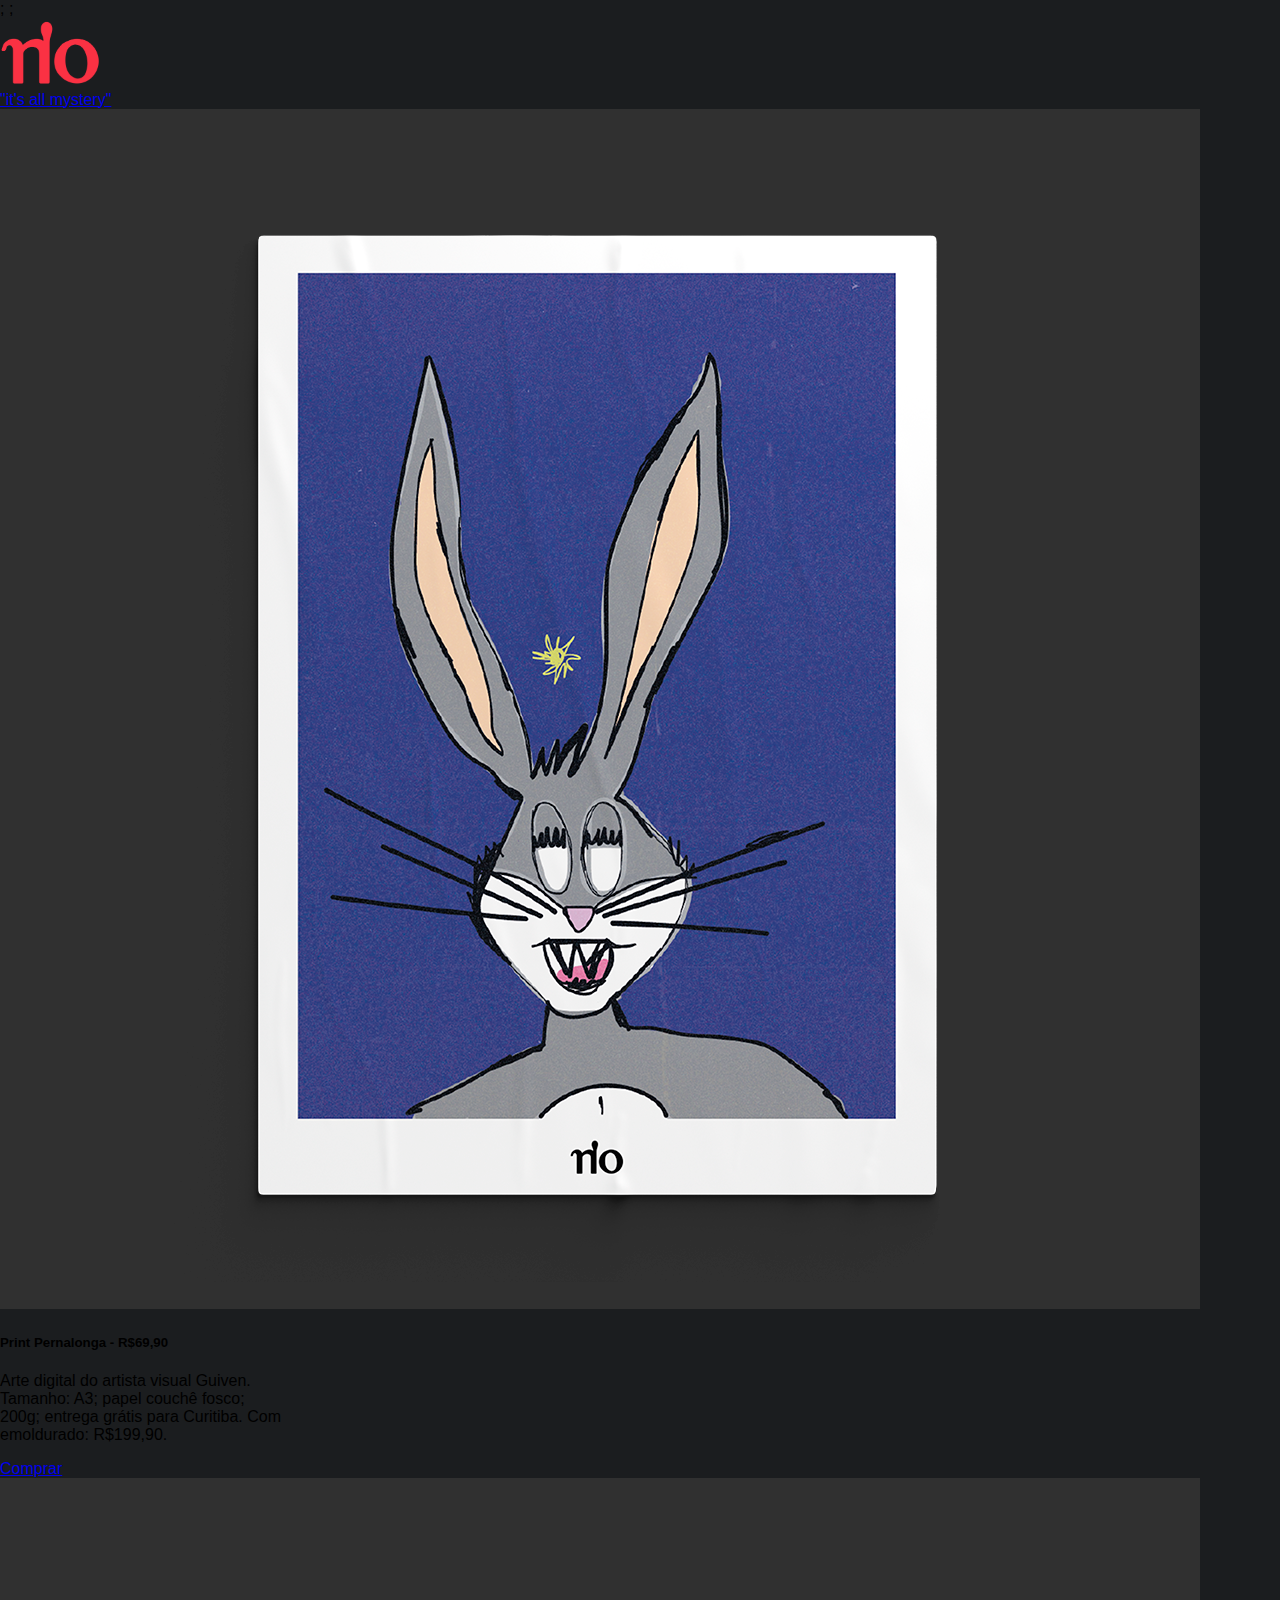
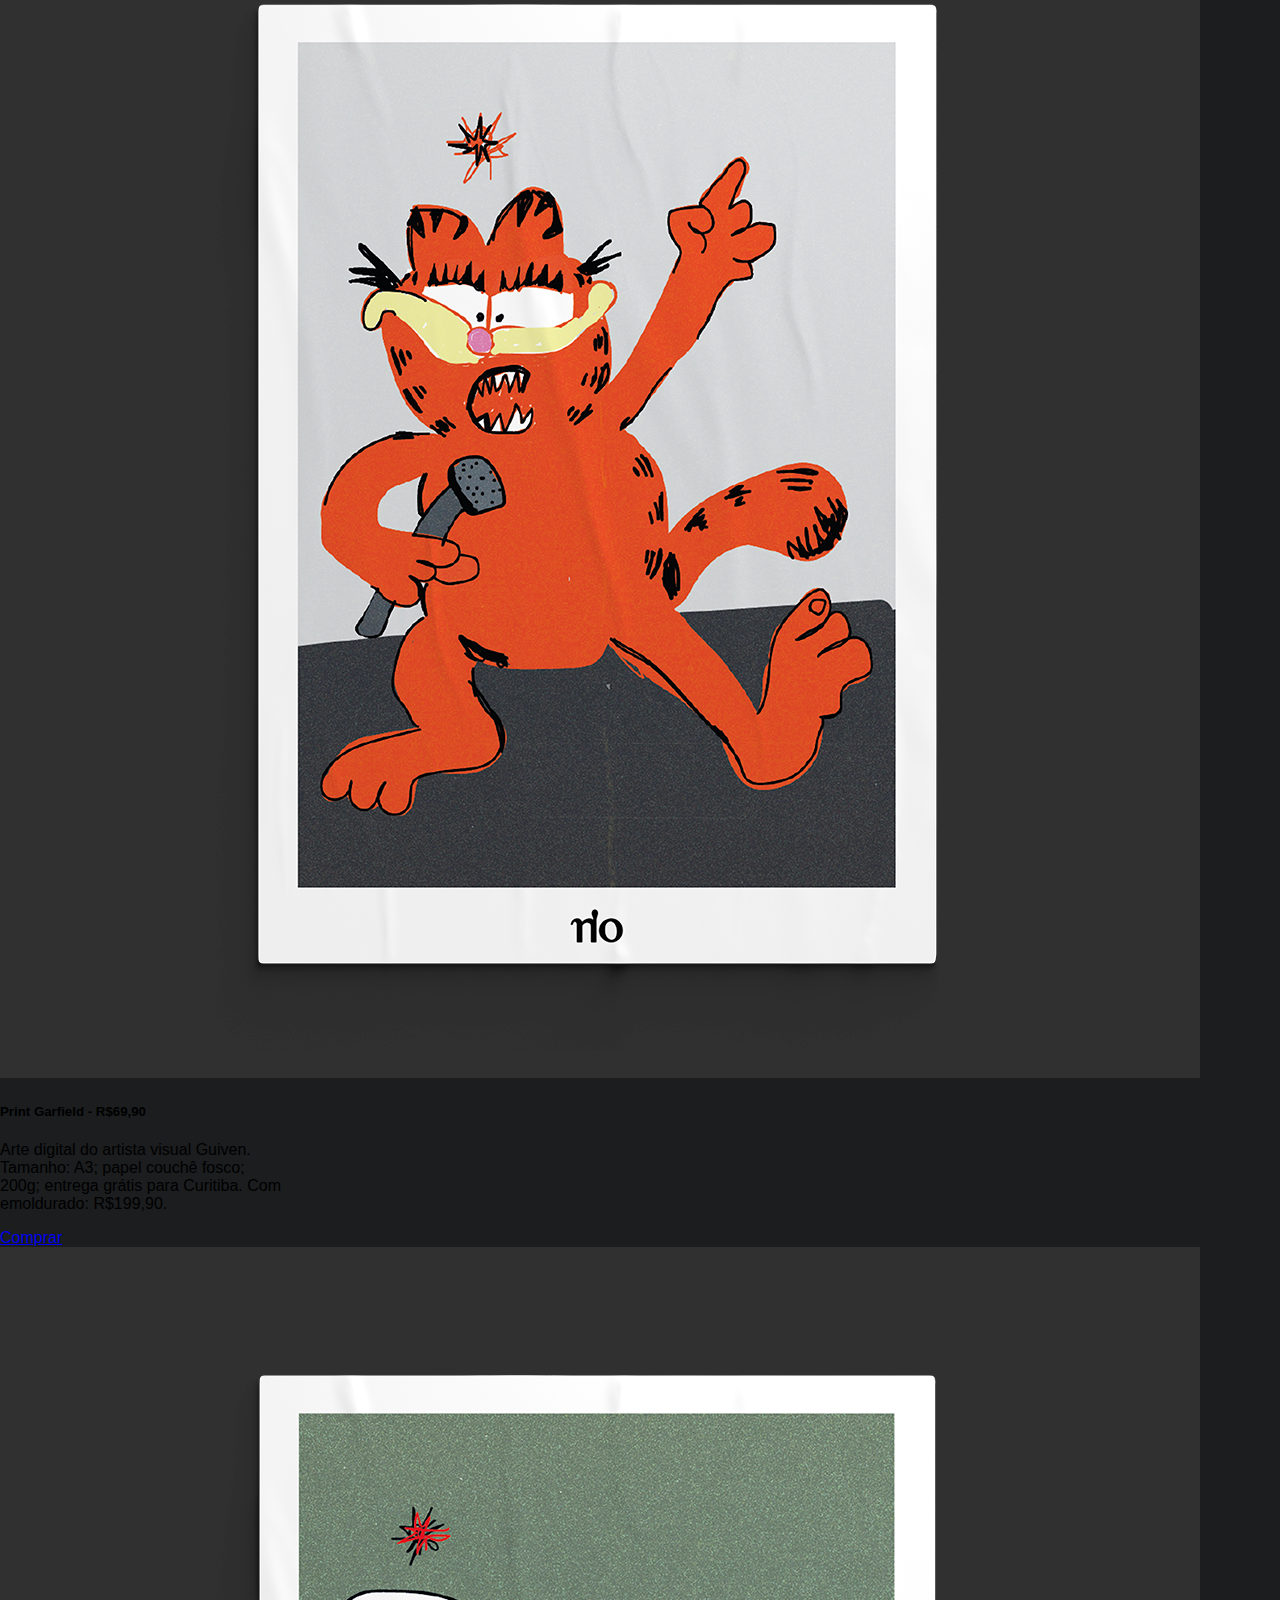
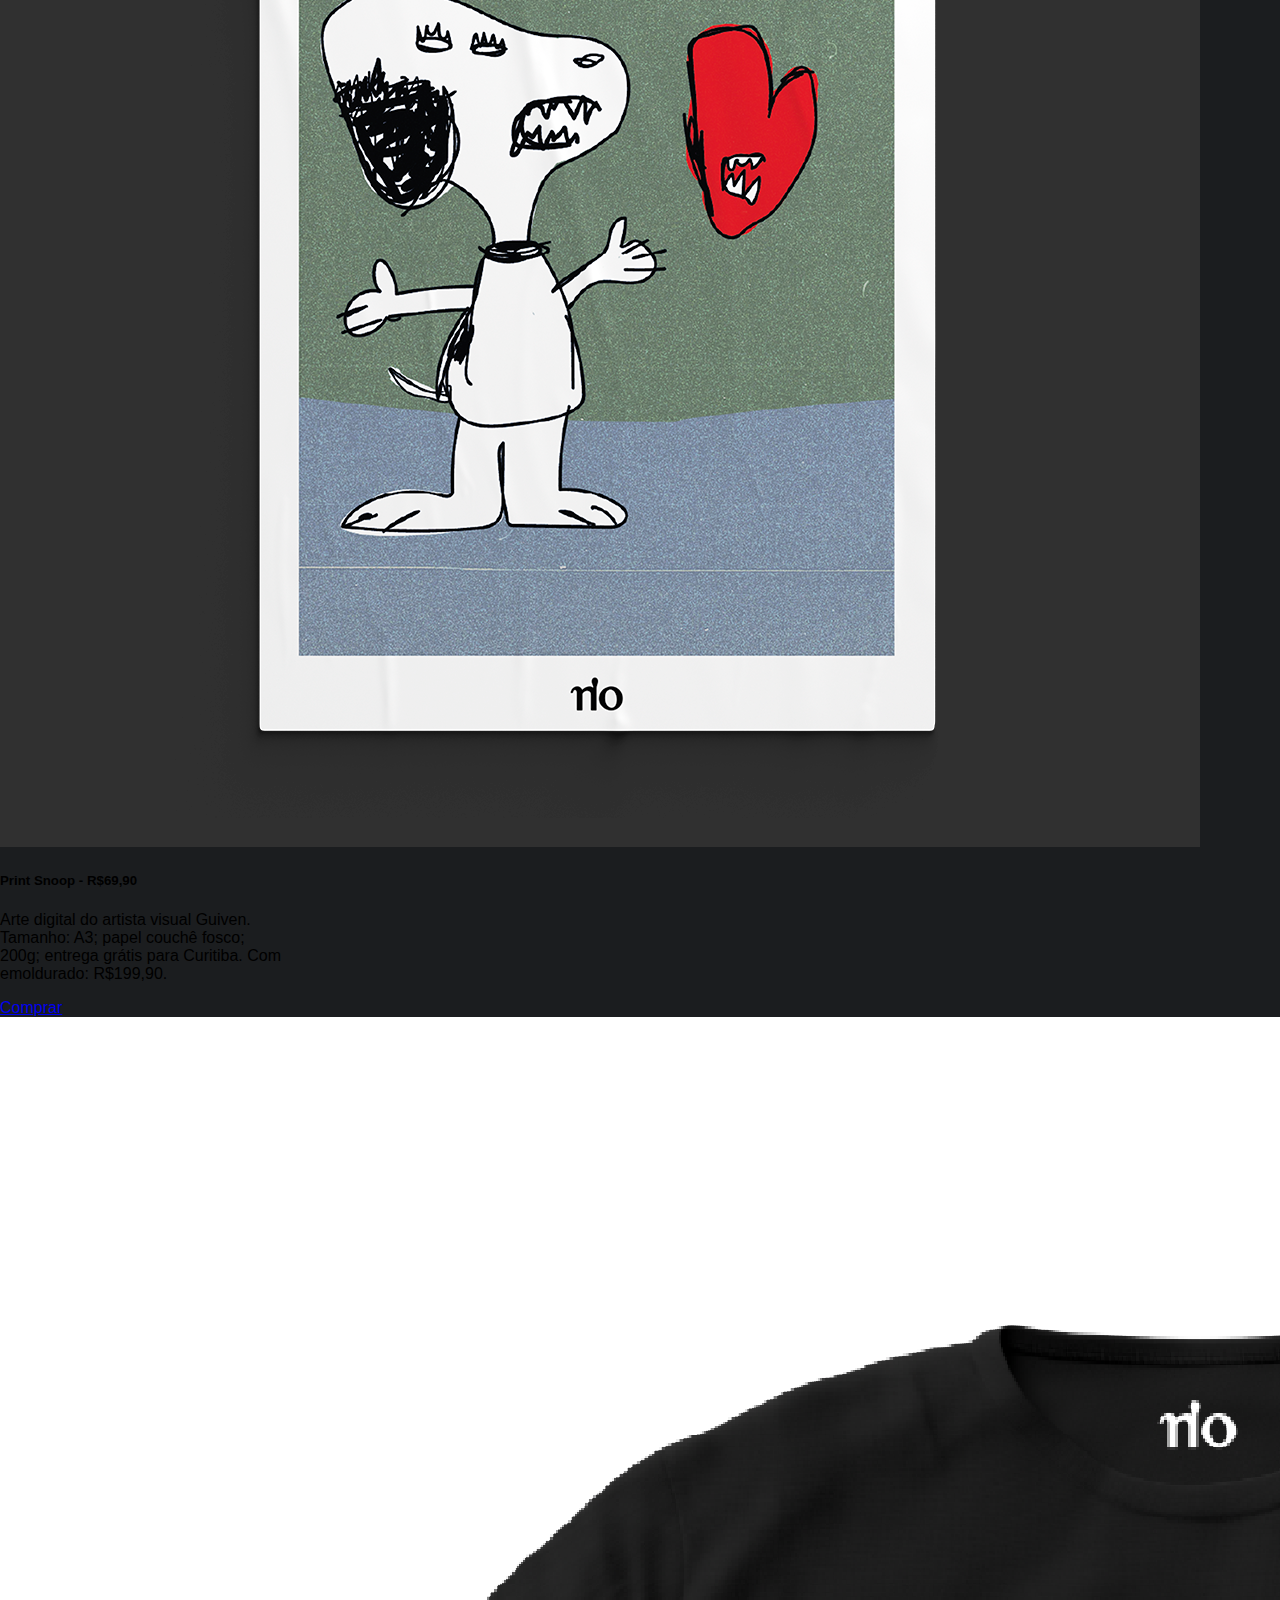
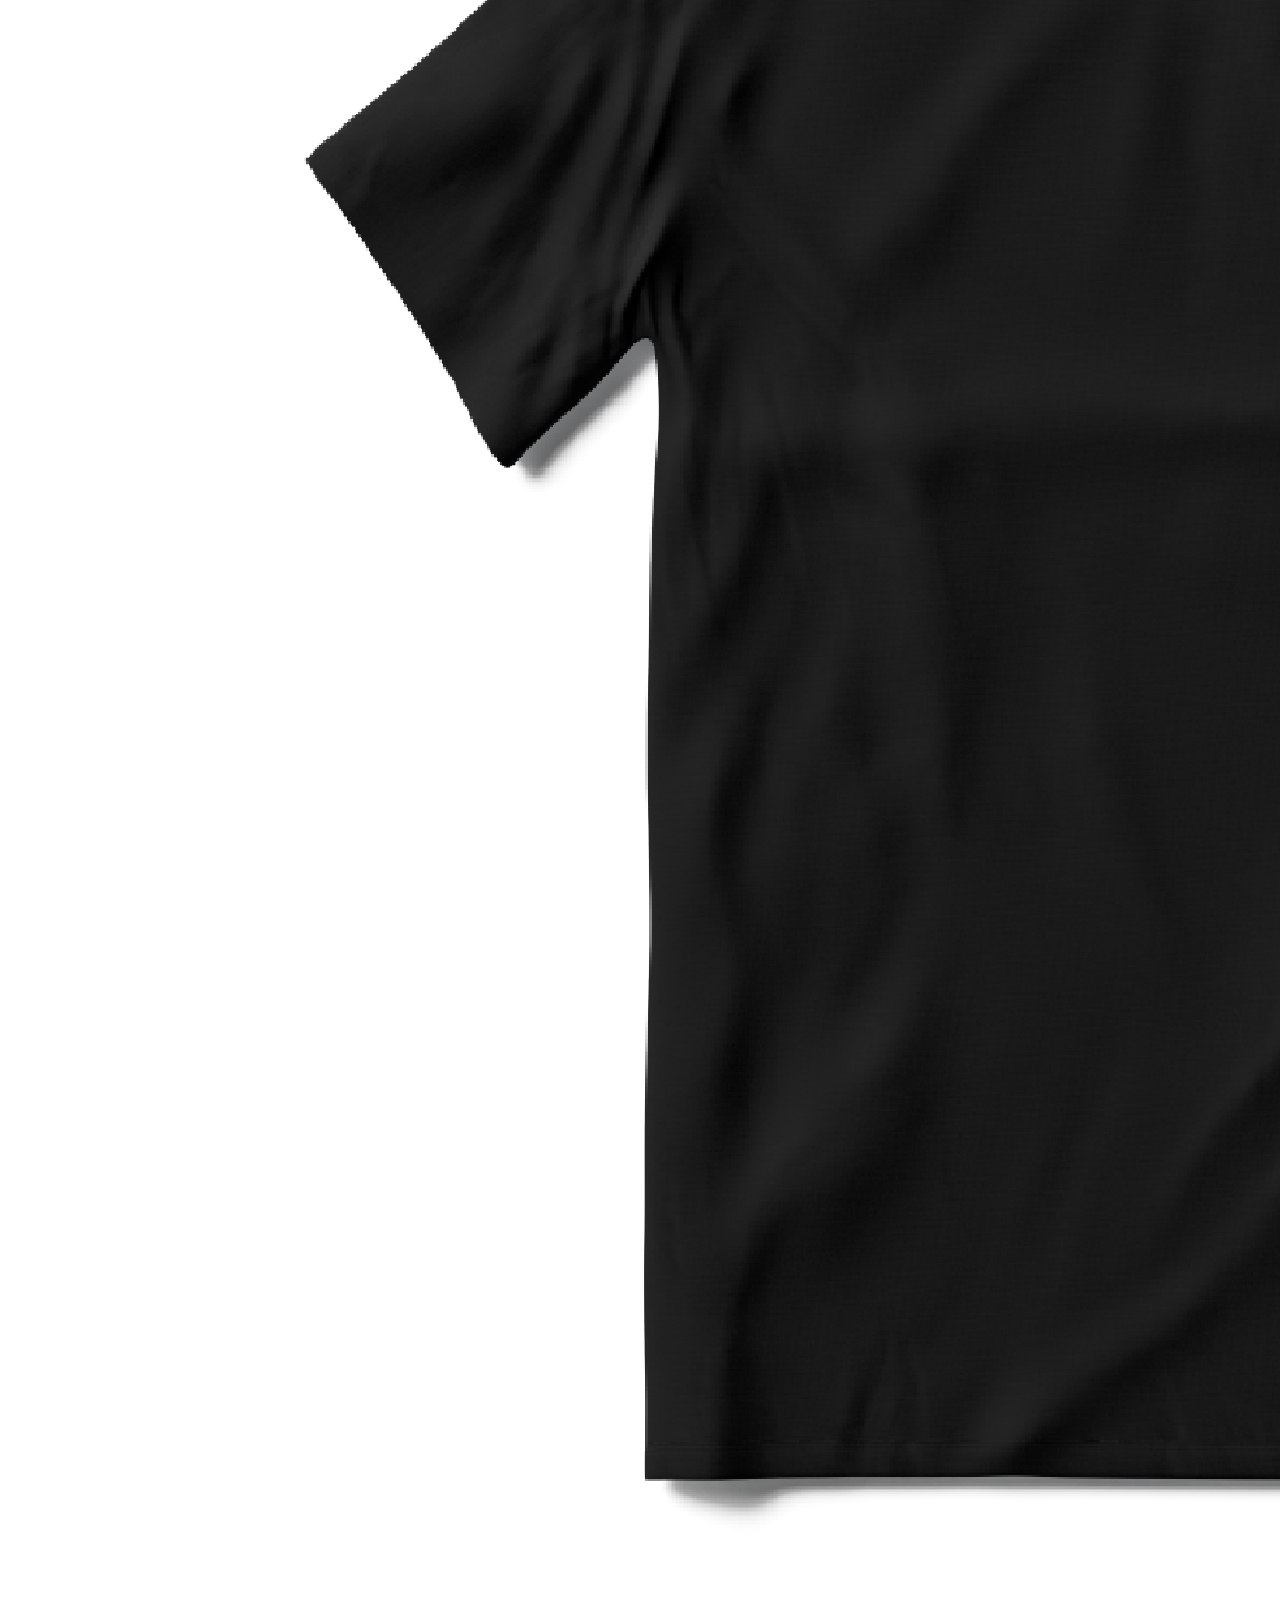
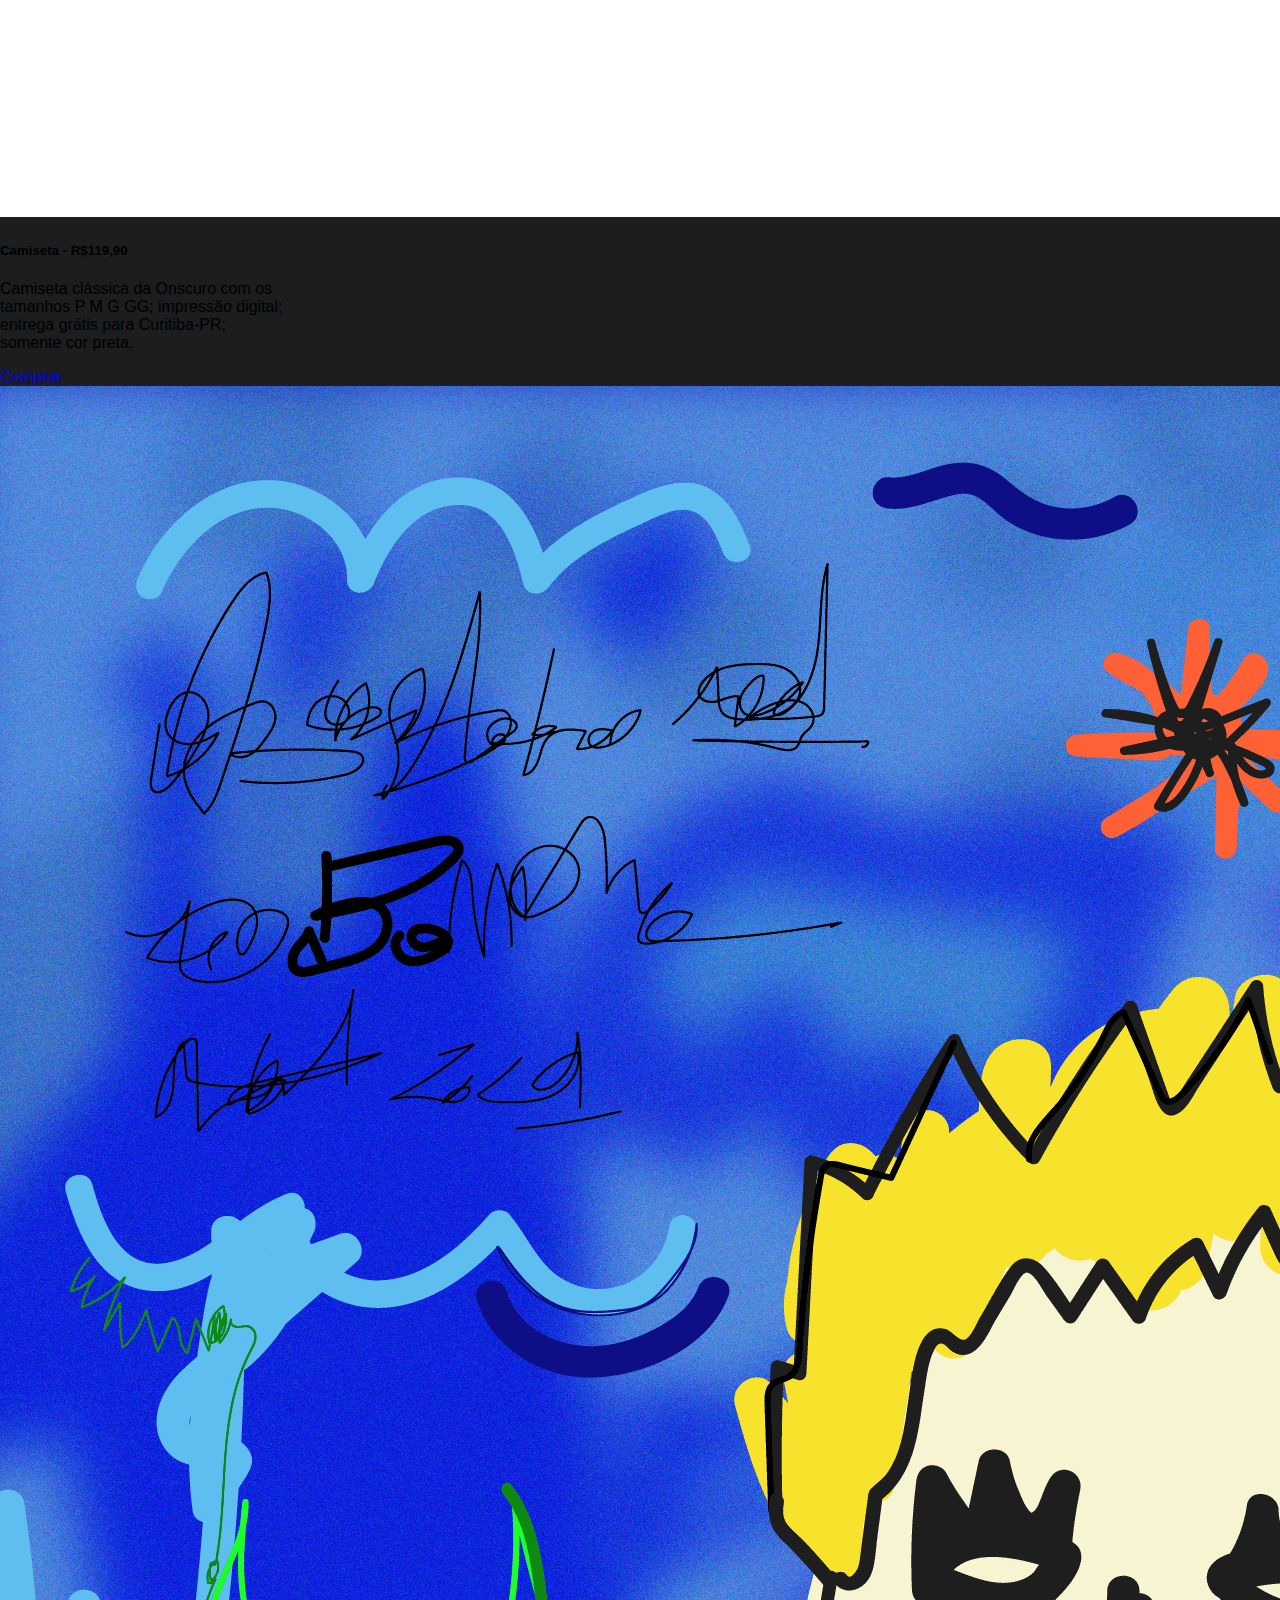
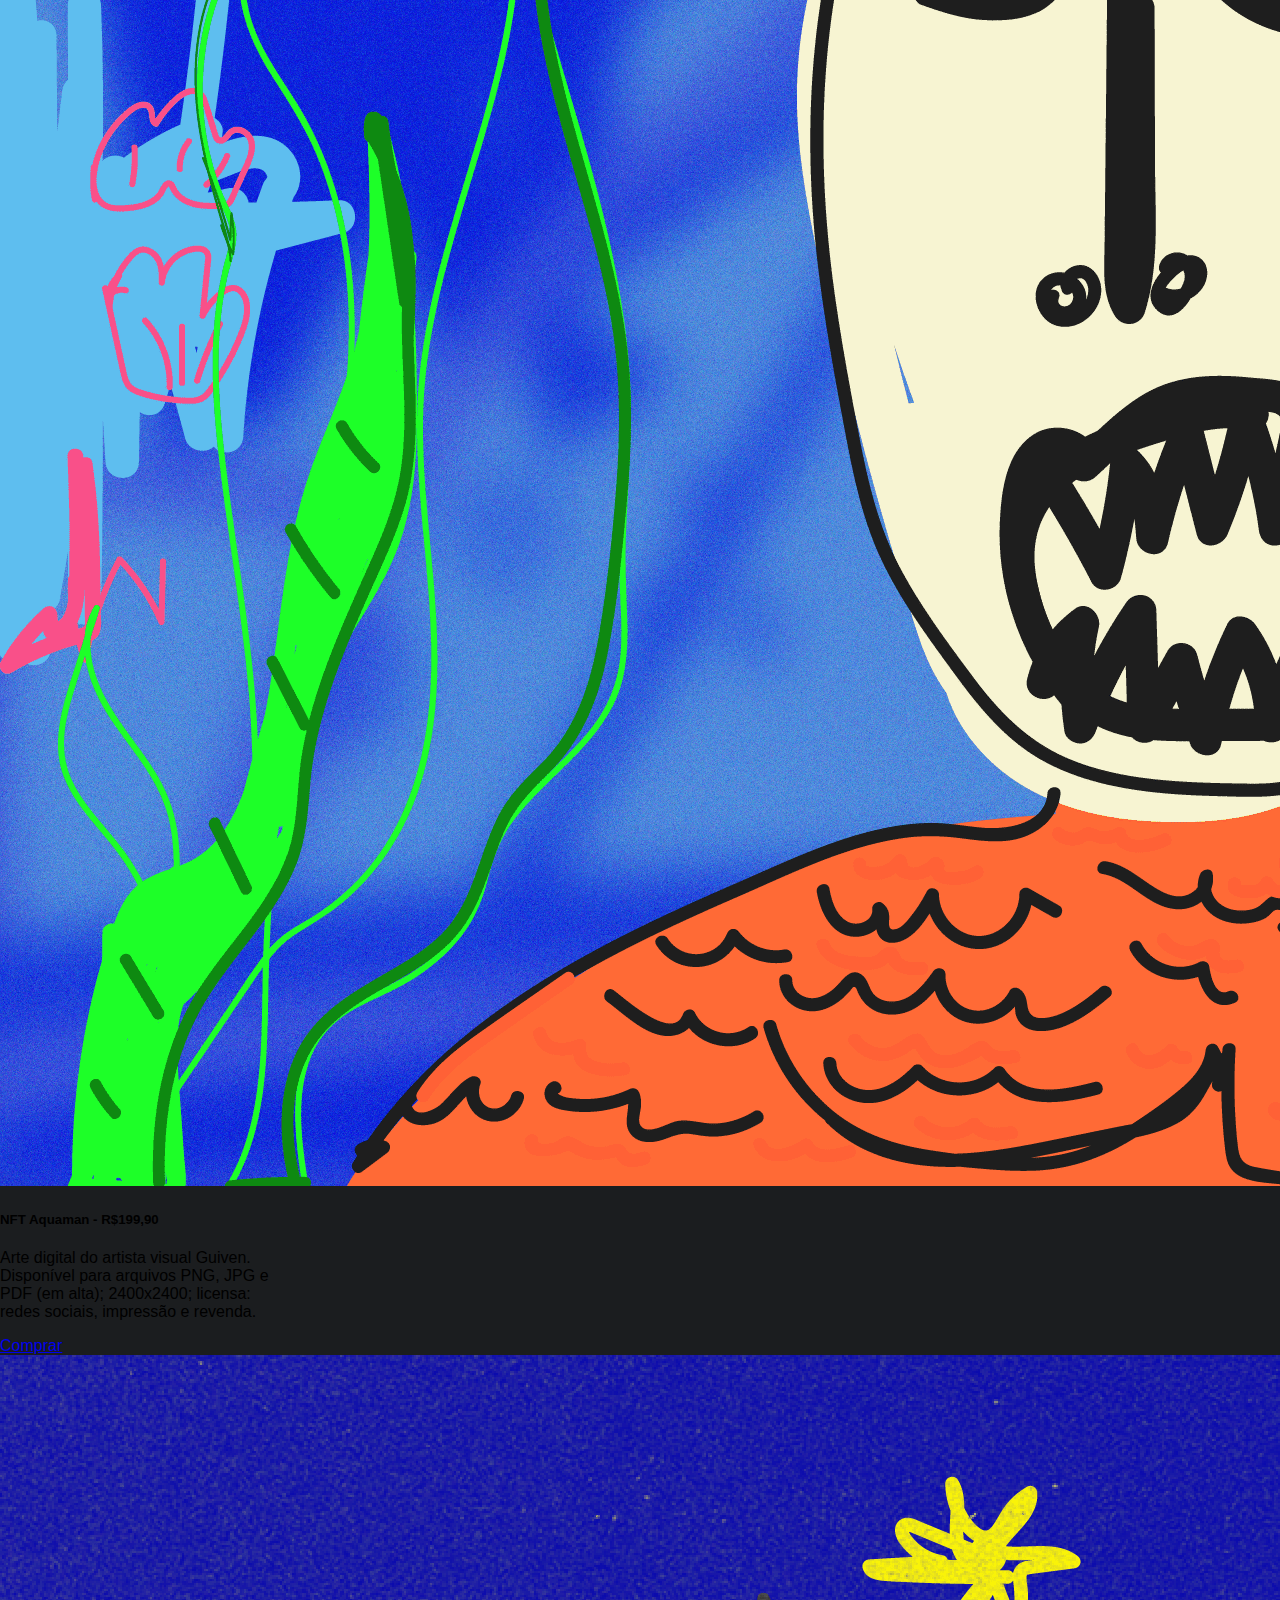
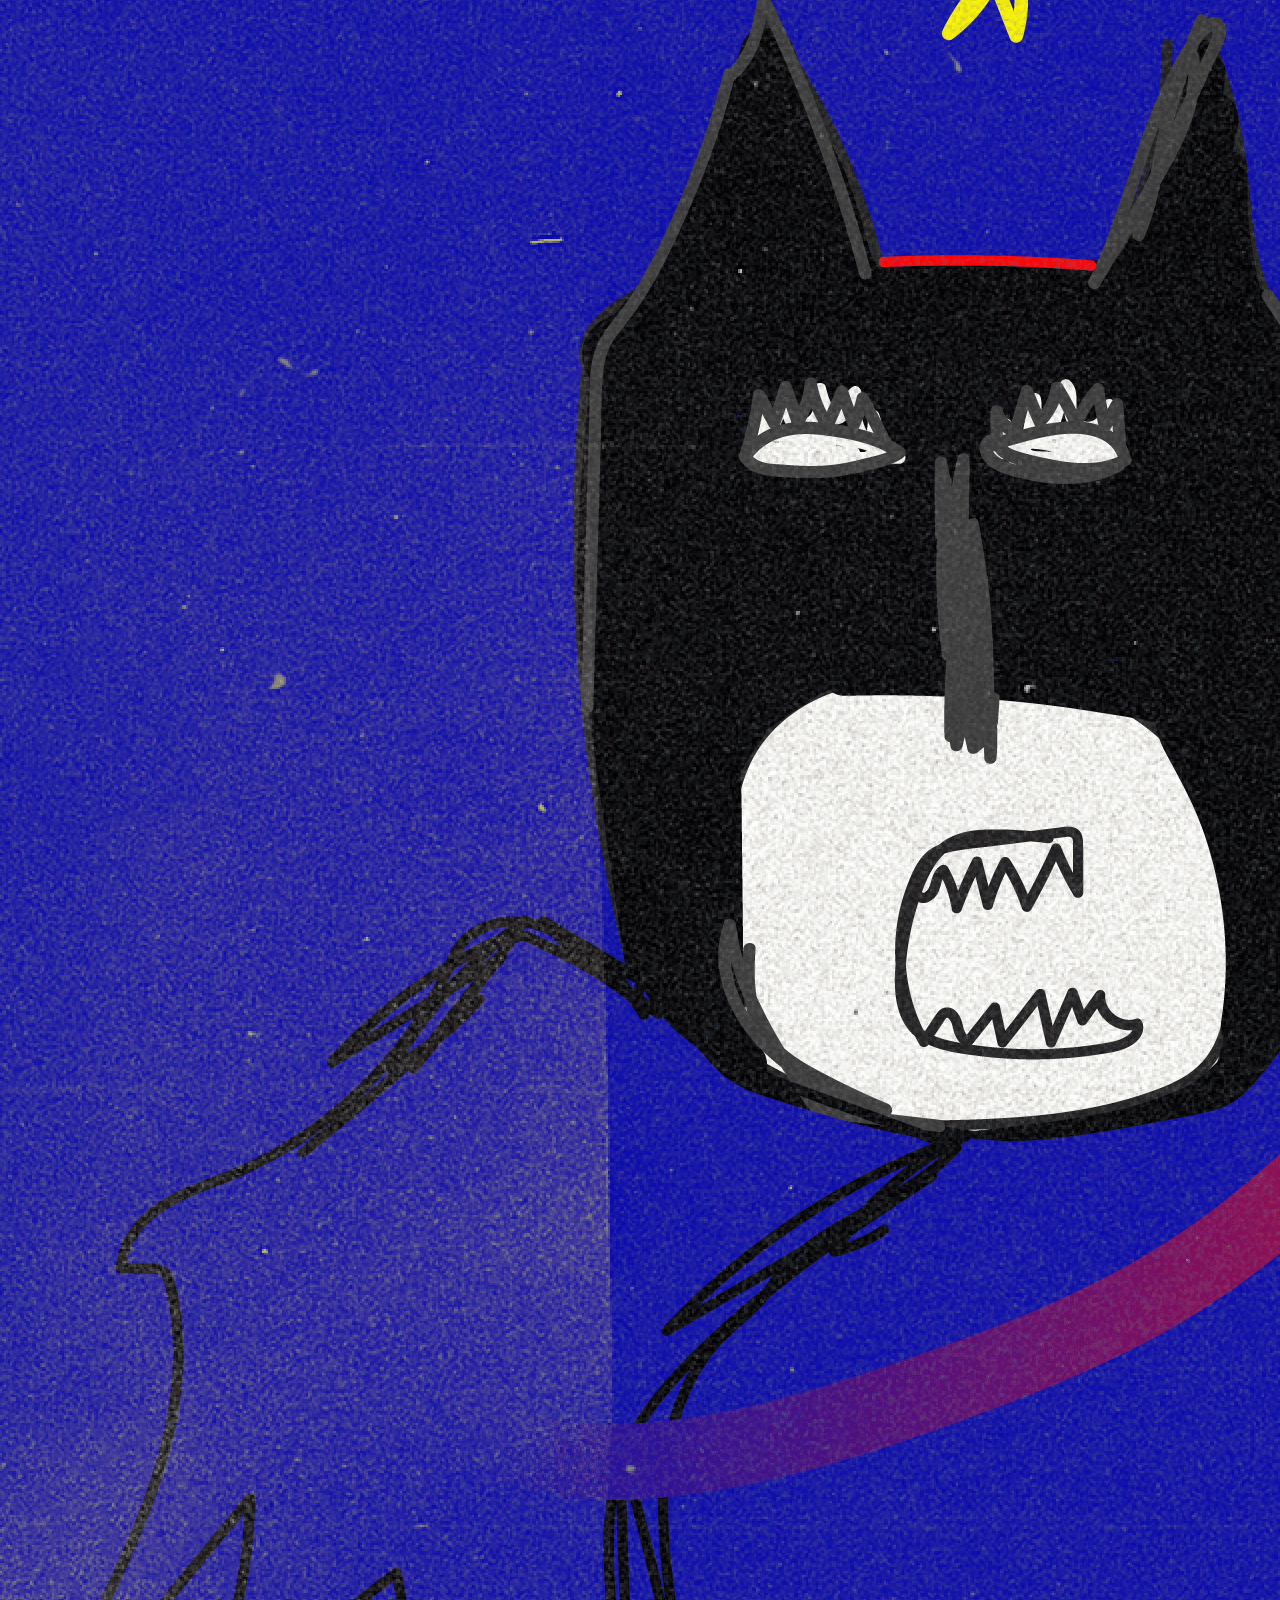
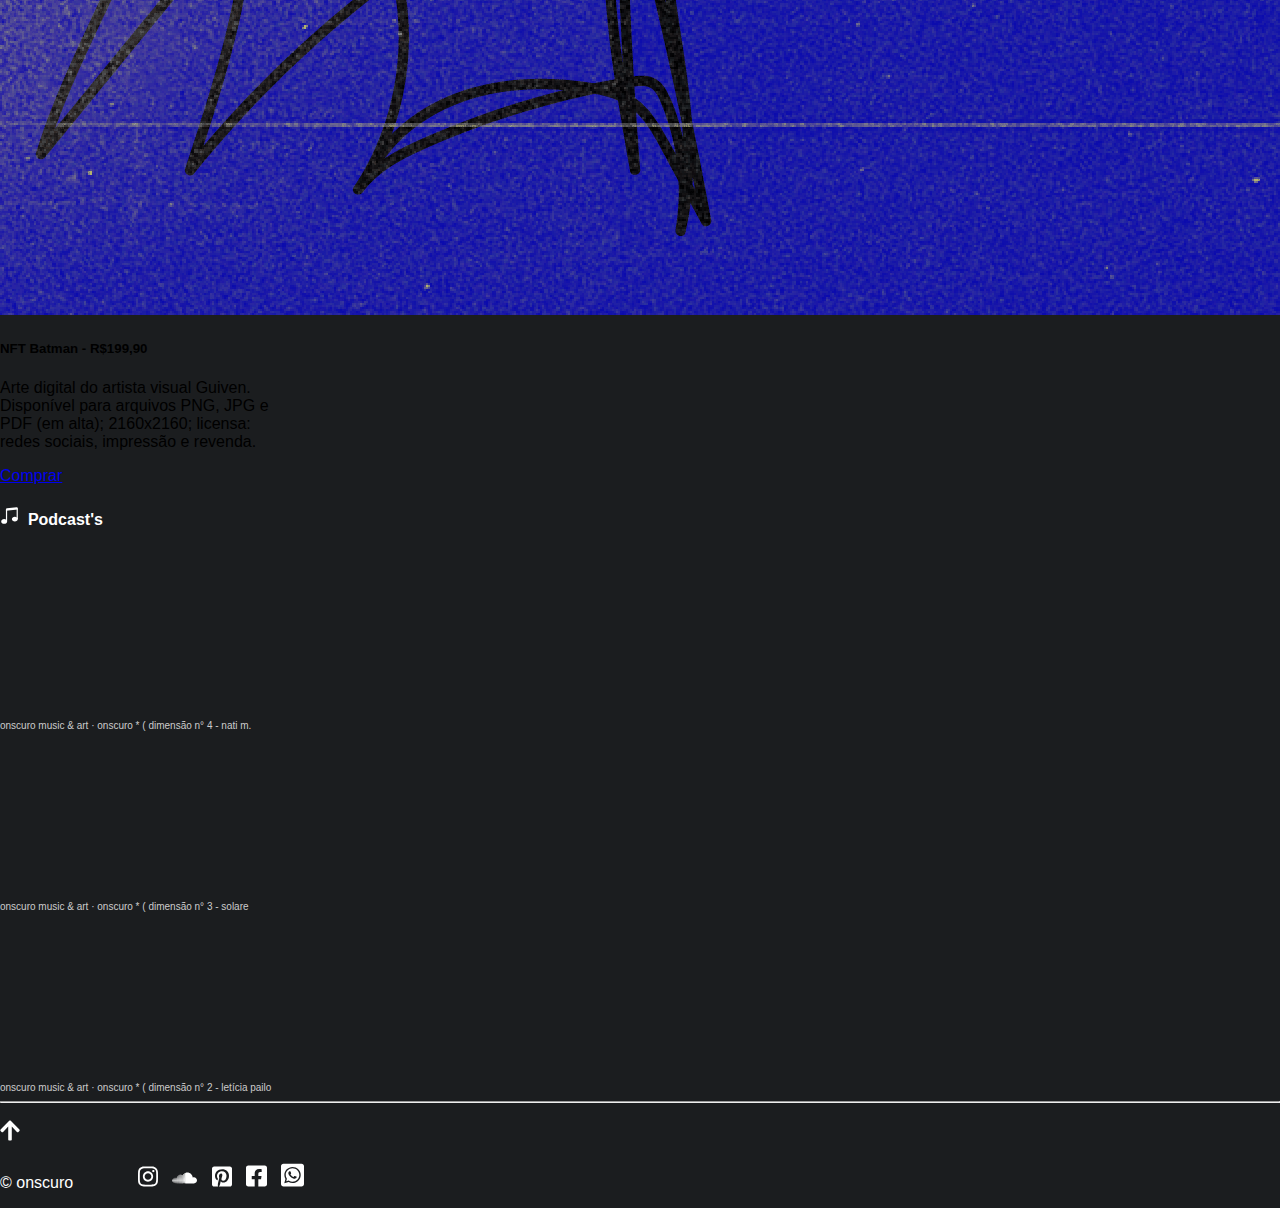
<file: onscuro/index.html>
<!DOCTYPE html>
<html lang="pt">
<head>
    <meta charset="UTF-8">
    <meta http-equiv="X-UA-Compatible" content="IE=edge">
    <meta name="viewport" content="width=device-width, initial-scale=1.0">
    <link href="https://cdn.jsdelivr.net/npm/bootstrap@5.0.1/dist/css/bootstrap.min.css" rel="stylesheet" integrity="sha384-+0n0xVW2eSR5OomGNYDnhzAbDsOXxcvSN1TPprVMTNDbiYZCxYbOOl7+AMvyTG2x" crossorigin="anonymous">
<script src="https://cdn.jsdelivr.net/npm/bootstrap@5.0.1/dist/js/bootstrap.bundle.min.js" integrity="sha384-gtEjrD/SeCtmISkJkNUaaKMoLD0//ElJ19smozuHV6z3Iehds+3Ulb9Bn9Plx0x4" crossorigin="anonymous"></script>
    <link rel="sortcut icon" href="img/200x200.png" type="image/gif" />;
    <link rel="stylesheet" href="css/media.css" />;

    <title>onscuro</title>
</head>
<style>
    body {
        background-color: #1b1d1f;
        margin: 0px;
        padding: 0px;
        width: 100%;
        font-family:-apple-system, BlinkMacSystemFont, 'Segoe UI', Roboto, Oxygen, Ubuntu, Cantarell, 'Open Sans', 'Helvetica Neue', sans-serif;
    
    }

#sublinhado {
  text-decoration: none;
}

</style>
<body>

    <div class="container">
        <div style="width: auto;  ">
   <header>
         <div class="mt-4">
            <div class="mx-auto mb-2" style="width: 108px; box-sizing: content-box;">
                <img src="img/logo.png" class="img-fluid" style="width: 100px;" alt="logotipo">
            </div>

            <div class="mx-auto mb-3" style="width: 119px; box-sizing: content-box;">
                <a href="https://www.youtube.com/watch?v=aVrlwJ4f-QI&ab_channel=SiouxsieAndTheBansheesSiouxsieAndTheBansheesCanaloficialdoartista" class="link-danger text-decoration-none" target="_blank" style="width: 200px;">"it's all mystery"</a>
            </div>
        </div>
    </header>

    <main class="mb-4">
        <div class="container smalign2">
        <div class="row row-cols-1 row-cols-md-2 row-cols-lg-3 g-4 mt-4 mb-5 mx-3 smalign2" style="box-sizing: content-box;">
            <div class="col col-sm-12 smalign">
                <div class="card mx-auto" style="width: 18rem;">
                    <img src="img/pernalonga.png" class="card-img-top" alt="camiseta">
                    <div class="card-body">
                      <h5 class="card-title">Print Pernalonga - R$69,90</h5>
                      <p class="card-text">Arte digital do artista visual Guiven. Tamanho: A3; papel couchê fosco; 200g; entrega grátis para Curitiba. Com emoldurado: R$199,90.</p>
                      <a href="https://api.whatsapp.com/send?phone=5541999811309&text=Ol%C3%A1!%20Quero%20comprar%20a%20arte%20Pernalonga." class="btn btn-outline-success ps-5
                      px-5 ms-5 mx-5">Comprar</a>
                    </div>
                </div>
            </div>
            <div class="col smalign">
                <div class="card mx-auto" style="width: 18rem;">
                    <img src="img/gierfield.png" class="card-img-top" alt="print-gierld">
                    <div class="card-body">
                      <h5 class="card-title">Print Garfield - R$69,90</h5>
                      <p class="card-text">Arte digital do artista visual Guiven. Tamanho: A3; papel couchê fosco; 200g; entrega grátis para Curitiba. Com emoldurado: R$199,90.</p>
                      <a href="https://api.whatsapp.com/send?phone=5541999811309&text=Ol%C3%A1!%20Quero%20comprar%20a%20arte%20Garfield." class="btn btn-outline-success ps-5
                      px-5 ms-5 mx-5">Comprar</a>
                    </div>
                </div>
            </div>
            <div class="col smalign">
                <div class="card mx-auto" style="width: 18rem;">
                    <img src="img/snoop.png" class="card-img-top" alt="...">
                    <div class="card-body">
                      <h5 class="card-title">Print Snoop - R$69,90</h5>
                      <p class="card-text">Arte digital do artista visual Guiven. Tamanho: A3; papel couchê fosco; 200g; entrega grátis para Curitiba. Com emoldurado: R$199,90.</p>
                      <a href="https://api.whatsapp.com/send?phone=5541999811309&text=Ol%C3%A1!%20Quero%20comprar%20a%20arte%20Snoop." class="btn btn-outline-success ps-5
                      px-5 ms-5 mx-5">Comprar</a>
                    </div>
                </div>
            </div>
            <div class="col smalign">
              <div class="card mx-auto" style="width: 18rem;">
                  <img src="img/CAMISETA-ONSCURO-BLACK.png" class="card-img-top" alt="camiseta-onscuro">
                  <div class="card-body">
                    <h5 class="card-title">Camiseta - R$119,90</h5>
                    <p class="card-text">Camiseta clássica da Onscuro com os tamanhos P M G GG; impressão digital; entrega grátis para Curitiba-PR; somente cor preta. </p>
                    <a href="https://api.whatsapp.com/send?phone=5541999811309&text=Ol%C3%A1!%20Quero%20comprar%20a%20camiseta." class="btn btn-outline-success ps-5
                    px-5 ms-5 mx-5">Comprar</a>
                  </div>
              </div>
          </div>
          <div class="col smalign">
            <div class="card mx-auto" style="width: 18rem;">
                <img src="img/nft-aquaman.png" class="card-img-top" alt="...">
                <div class="card-body">
                  <h5 class="card-title">NFT Aquaman - R$199,90</h5>
                  <p class="card-text">Arte digital do artista visual Guiven. Disponível para arquivos PNG, JPG e PDF (em alta); 2400x2400; licensa: redes sociais, impressão e revenda.</p>
                  <a href="https://api.whatsapp.com/send?phone=5541999811309&text=Ol%C3%A1!%20Quero%20comprar%20a%20arte%20Aquaman." class="btn btn-outline-success ps-5
                  px-5 ms-5 mx-5">Comprar</a>
                </div>
            </div>
        </div>
        
        <div class="col smalign">
          <div class="card mx-auto" style="width: 18rem;">
              <img src="img/nft-batman.png" class="card-img-top" alt="...">
              <div class="card-body">
                <h5 class="card-title">NFT Batman - R$199,90</h5>
                <p class="card-text">Arte digital do artista visual Guiven. Disponível para arquivos PNG, JPG e PDF (em alta); 2160x2160; licensa: redes sociais, impressão e revenda.</p>
                <a href="https://api.whatsapp.com/send?phone=5541999811309&text=Ol%C3%A1!%20Quero%20comprar%20a%20arte%20Batman." class="btn btn-outline-success ps-5
                  px-5 ms-5 mx-5">Comprar</a>
              </div>
          </div>
      </div>

          </div>
        </div>


          
        <div class="container mt-5">
             <h4 style="color: white; width: 138px;" class="mb-3 pb-2 pt-4 mx-auto">
              <svg xmlns="http://www.w3.org/2000/svg" width="19" height="19" fill="currentColor" class="bi bi-music-note-beamed" viewBox="0 0 16 16">
                <path d="M6 13c0 1.105-1.12 2-2.5 2S1 14.105 1 13c0-1.104 1.12-2 2.5-2s2.5.896 2.5 2zm9-2c0 1.105-1.12 2-2.5 2s-2.5-.895-2.5-2 1.12-2 2.5-2 2.5.895 2.5 2z"/>
                <path fill-rule="evenodd" d="M14 11V2h1v9h-1zM6 3v10H5V3h1z"/>
                <path d="M5 2.905a1 1 0 0 1 .9-.995l8-.8a1 1 0 0 1 1.1.995V3L5 4V2.905z"/>
              </svg> &nbsp;Podcast's
            </h4>   
          <div class="row">
           
                  <div class=" col-md-4 col-lg-4 col-sm-12">
          <iframe width="100%" height="166" scrolling="no" frameborder="no" allow="autoplay" class="" src="https://w.soundcloud.com/player/?url=https%3A//api.soundcloud.com/tracks/833632543&color=%23a4a4a4&auto_play=false&hide_related=false&show_comments=true&show_user=true&show_reposts=false&show_teaser=true"></iframe><div style="font-size: 10px; color: #cccccc;line-break: anywhere;word-break: normal;overflow: hidden;white-space: nowrap;text-overflow: ellipsis; font-family: Interstate,Lucida Grande,Lucida Sans Unicode,Lucida Sans,Garuda,Verdana,Tahoma,sans-serif;font-weight: 100;"><a href="https://soundcloud.com/onscuromusic" title="onscuro music &amp; art" target="_blank" style="color: #cccccc; text-decoration: none;">onscuro music &amp; art</a> · <a href="https://soundcloud.com/onscuromusic/onscuro-dimensao-n-4-nati-m" title="onscuro * ( dimensão n° 4 - nati m." target="_blank" style="color: #cccccc; text-decoration: none;">onscuro * ( dimensão n° 4 - nati m.</a></div>
        </div>
          <div class=" col-md-4 col-lg-4 col-sm-12" style="display: block;">
          <iframe width="100%" height="166" scrolling="no" frameborder="no" allow="autoplay" src="https://w.soundcloud.com/player/?url=https%3A//api.soundcloud.com/tracks/747237793&color=%23a4a4a4&auto_play=false&hide_related=false&show_comments=true&show_user=true&show_reposts=false&show_teaser=true"></iframe><div style="font-size: 10px; color: #cccccc;line-break: anywhere;word-break: normal;overflow: hidden;white-space: nowrap;text-overflow: ellipsis; font-family: Interstate,Lucida Grande,Lucida Sans Unicode,Lucida Sans,Garuda,Verdana,Tahoma,sans-serif;font-weight: 100;"><a href="https://soundcloud.com/onscuromusic" title="onscuro music &amp; art" target="_blank" style="color: #cccccc; text-decoration: none;">onscuro music &amp; art</a> · <a href="https://soundcloud.com/onscuromusic/onscuro-dimensao-n-3-solare" title="onscuro * ( dimensão n° 3 - solare" target="_blank" style="color: #cccccc; text-decoration: none;">onscuro * ( dimensão n° 3 - solare</a></div>
        </div>
        <div class=" col-md-4 col-lg-4 col-sm-12 " style="display: block;">
          <iframe width="100%"" height="166" scrolling="no" frameborder="no" allow="autoplay" src="https://w.soundcloud.com/player/?url=https%3A//api.soundcloud.com/tracks/729810958&color=%23a4a4a4&auto_play=false&hide_related=false&show_comments=true&show_user=true&show_reposts=false&show_teaser=true"></iframe><div style="font-size: 10px; color: #cccccc;line-break: anywhere;word-break: normal;overflow: hidden;white-space: nowrap;text-overflow: ellipsis; font-family: Interstate,Lucida Grande,Lucida Sans Unicode,Lucida Sans,Garuda,Verdana,Tahoma,sans-serif;font-weight: 100;"><a href="https://soundcloud.com/onscuromusic" title="onscuro music &amp; art" target="_blank" style="color: #cccccc; text-decoration: none;">onscuro music &amp; art</a> · <a href="https://soundcloud.com/onscuromusic/onscuro-dimensao-n-2-leticia-pailo" title="onscuro * ( dimensão n° 2 - letícia pailo" target="_blank" style="color: #cccccc; text-decoration: none;">onscuro * ( dimensão n° 2 - letícia pailo</a></div>
          </div>

        </main>

        <hr class="featurette-divider mb-4 mt-5" style="color: white;">

        </div>
        </div>

        <footer class="container mt-4 mb-4">
            <p class="float-end"><a href="#"><img src="img/arrow-up-solid.svg" class="img-fluid" style="width: 20px; margin-right: 5px;" alt="Up"></a></p>

            <p style="color: white;">&copy; onscuro  
                <a id="sublinhado" target="_blank" href="https://instagram.com/_onscuro"><img src="img/instagram-brands.svg" class="img-fluid" style="width: 20px; margin-left: 60px;" alt="instagram"></a>

                 <a id="sublinhado" target="_blank" href="https://soundcloud.com/onscuromusic"><img src="img/soundcloud-brands.svg" class="img-fluid" style="width: 25px; margin-left: 10px;" alt="soundcloud"> </a>

                 <a id="sublinhado" target="_blank" href="https://br.pinterest.com/guiven/onscuro/"><img src="img/pinterest-square-brands.svg" class="img-fluid" style="width: 20px; margin-left: 10px;" alt="pinterest"> </a>

                 <a id="sublinhado" target="_blank" href="https://www.facebook.com/onscuro"><img src="img/facebook-square-brands.svg" class="img-fluid" style="width: 21px; margin-left: 10px;" alt="facebook"> </a>

                 <a id="sublinhado" target="_blank" href="https://api.whatsapp.com/send?phone=5541999811309&text=Ol%C3%A1!%20Quero%20conversar%20com%20a%20onscuro!"><img src="img/whatsapp-square-brands.svg" class="img-fluid" style="width: 23px; margin-left: 10px;" alt="whatsapp"> </a>
                 
                </p>  
 
        </div>
    </div>

    
</body>
</html>
</file>
<file: onscuro/css/media.css>
@media screen and (max-width: 740px) {
    .smalign {
      margin-left: -9px;
      
    }
  }
</file>
